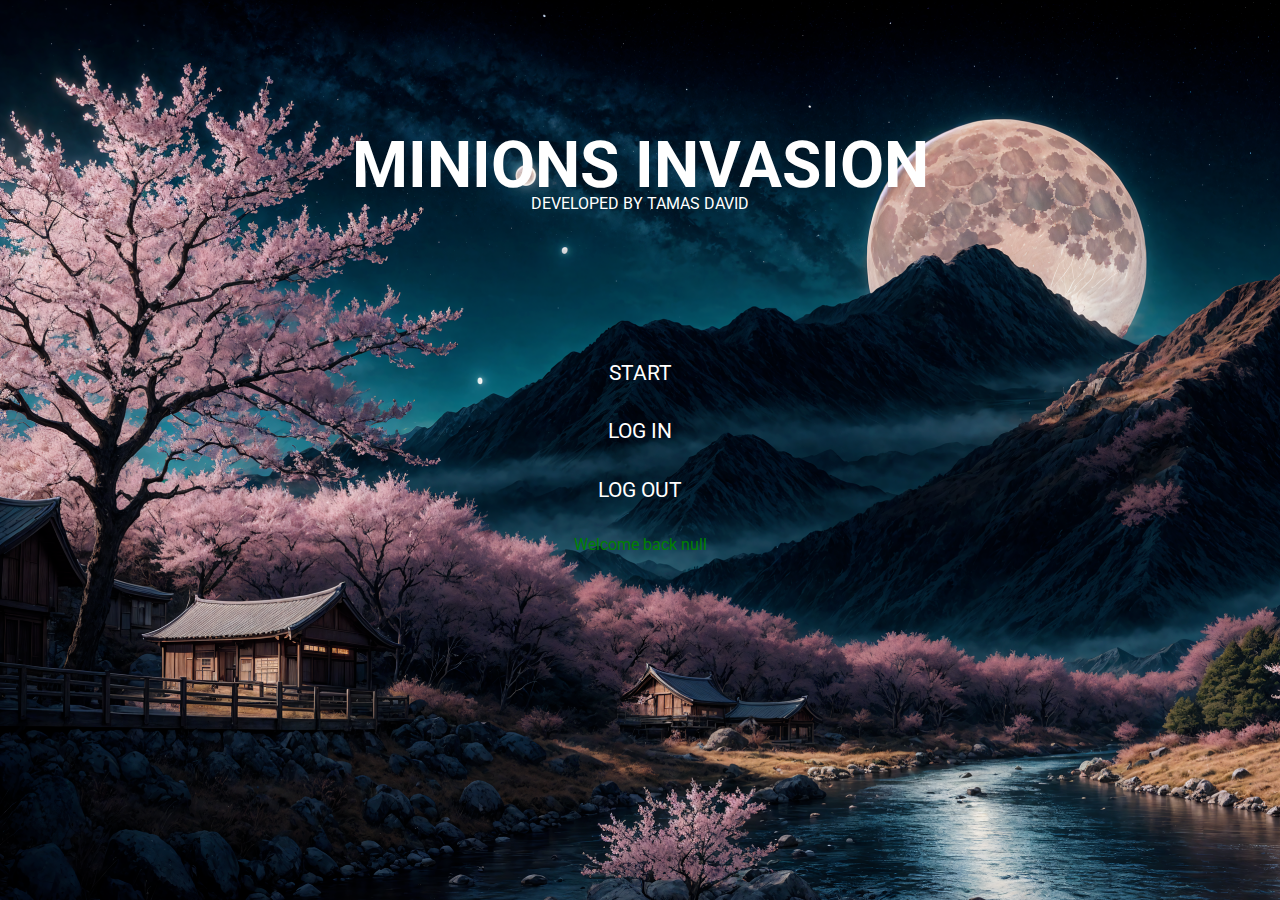
<file: frontend/index.html>
<!DOCTYPE html>
<html lang="en">
<head>
  <meta charset="UTF-8">
  <meta http-equiv="X-UA-Compatible" content="IE=edge">
  <meta name="viewport" content="width=device-width, initial-scale=1.0">
  <title>Minions Invasion</title>
</head>
<body>
  <div>
    <h1>MINIONS INVASION</h1>
    <p>DEVELOPED BY TAMAS DAVID</p>
    <a href="game.html" id="start_button">START</a>
    <a href="login.html">LOG IN</a>
    <a id="logOut_button">LOG OUT</a>
    <p id="welcome_back"></p>
  </div>
  <script type="module" src="./js/start.js"></script>
  <link rel="stylesheet" href="./css/start.css">
</body>
</html>
</file>
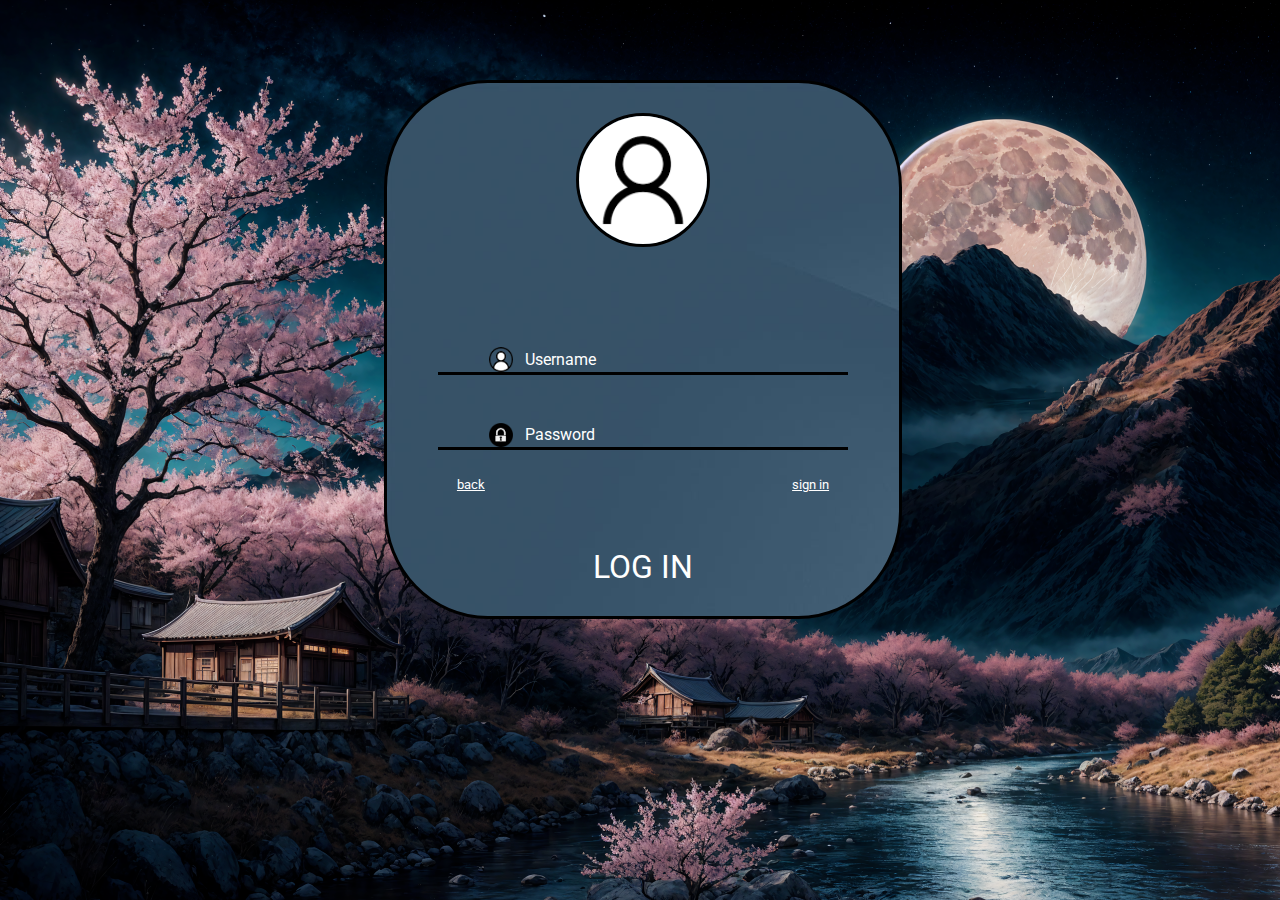
<file: frontend/login.html>
<!DOCTYPE html>
<html lang="en">
<head>
  <meta charset="UTF-8">
  <meta http-equiv="X-UA-Compatible" content="IE=edge">
  <meta name="viewport" content="width=device-width, initial-scale=1.0">
  <title>Minions Invasion</title>
</head>
<body>
  <div class="div_principal">
    <img class="profile_img" src="./images/profile_icon2.png" alt="profile_logo">
    <div class="small_div">
      <img class="small_icons" src="./images/profile_icon.png" alt="name_img">
      <input id="login_username" type="text"  placeholder="Username" autocomplete="on" required="true">
    </div>
    <div class="small_div">
      <img class="small_icons" src="./images/password_logo.png" alt="password_img">
      <input id="login_password" type="password" placeholder="Password" autocomplete="on" required="true">
    </div>
    <div class="link_div">
      <a id="login_a1" href="./index.html">back</a>
      <a id="login_a2" href="./singnin.html">sign in</a>
    </div>
    <p id="login_status"></p>
    <button id="login_button">LOG IN</button>
  </div>
  <script type="module" src="./js/login.js"></script>
  <link rel="stylesheet" href="./css/login-signin.css">
</body>
</html>
</file>
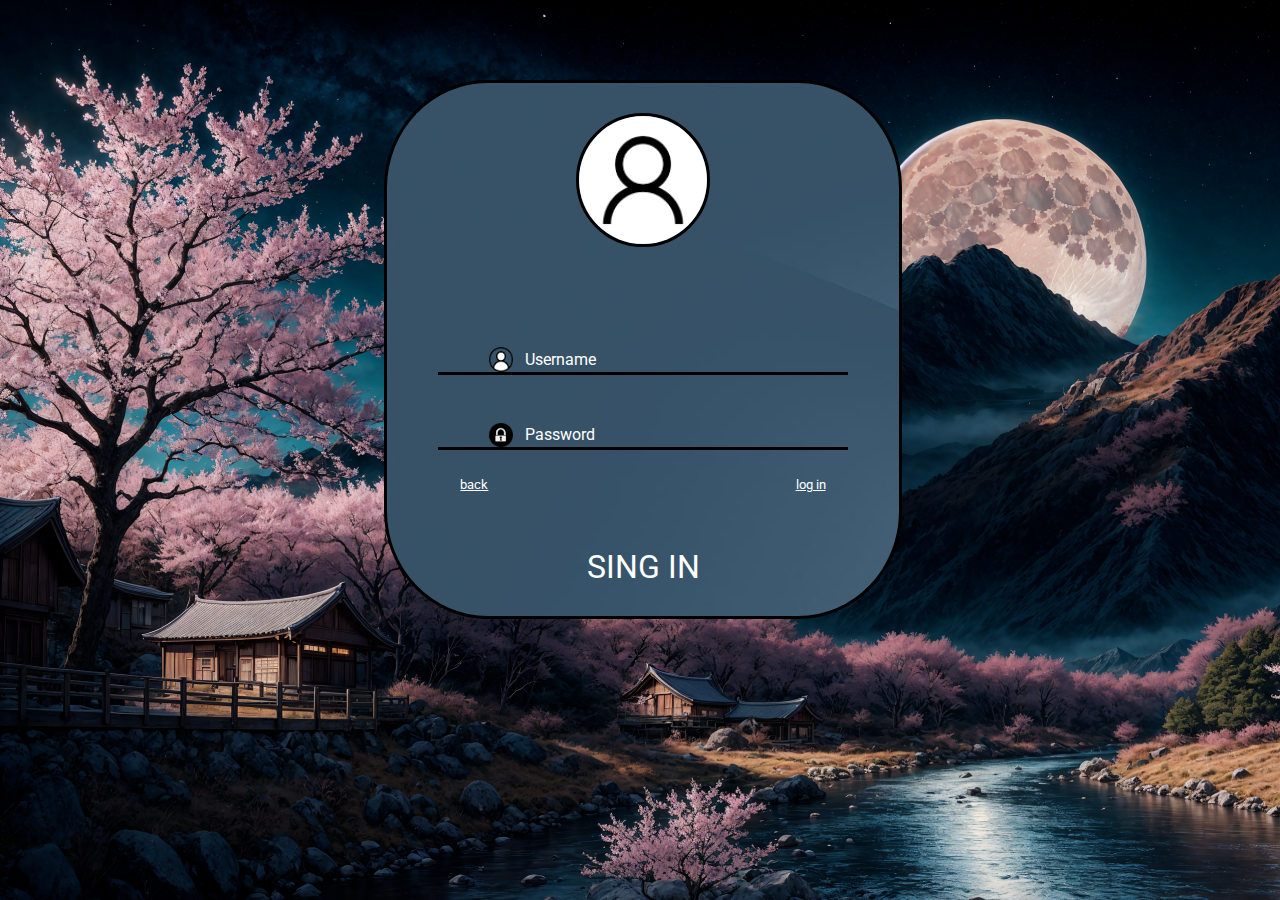
<file: frontend/singnin.html>
<!DOCTYPE html>
<html lang="en">
<head>
  <meta charset="UTF-8">
  <meta http-equiv="X-UA-Compatible" content="IE=edge">
  <meta name="viewport" content="width=device-width, initial-scale=1.0">
  <title>Minions Invasion</title>
</head>
<body>
  <div class="div_principal">
    <img class="profile_img" src="./images/profile_icon2.png" alt="profile_logo">
    <div class="small_div">
      <img class="small_icons" src="./images/profile_icon.png" alt="name_img">
      <input id="signin_username" type="text"  placeholder="Username" autocomplete="on" required="true">
    </div>
    <div class="small_div">
      <img class="small_icons" src="./images/password_logo.png" alt="password_img">
      <input id="signin_password" type="password" placeholder="Password" autocomplete="on" required="true">
    </div>
    <div class="link_div">
      <a id="signin_a1" href="./index.html">back</a>
      <a id="signin_a2" href="./login.html">log in</a>
    </div>
    <p id="signin_status"></p>
    <button id="signin_button">SING IN</button>
  </div>
  <script src="./js/signin.js"></script>
  <link rel="stylesheet" href="./css/login-signin.css">
</body>
</html>
</file>
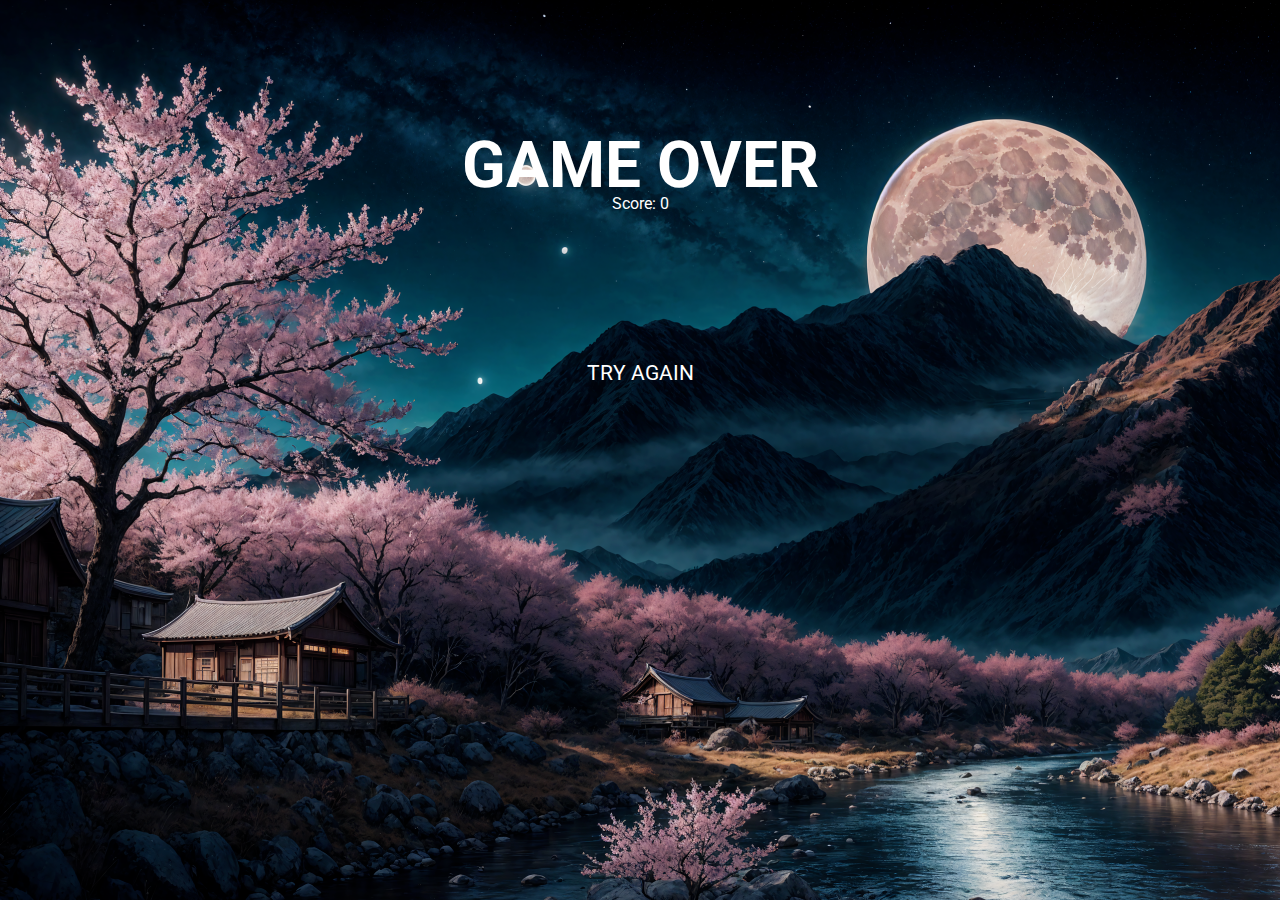
<file: frontend/tryAgain.html>
<!DOCTYPE html>
<html lang="en">
<head>
  <meta charset="UTF-8">
  <meta http-equiv="X-UA-Compatible" content="IE=edge">
  <meta name="viewport" content="width=device-width, initial-scale=1.0">
  <title>Minions Invasion</title>
</head>
<body>
  <div>
    <h1>GAME OVER</h1>
    <p id="score_p"></p>
    <a href="game.html">TRY AGAIN</a>
  </div>

  <script src="./js/tryAgain.js"></script>
  <link rel="stylesheet" href="./css/tryAgain.css">
</body>
</html>
</file>
<file: frontend/css/start.css>
@import url('https://fonts.googleapis.com/css2?family=Roboto:ital,wght@0,400;1,100&display=swap');

* {
  margin: 0px;
  padding: 0px;
  font-family: "Roboto";
  color: white;
}

:root {
  background-image: url(../images/game_background.png);
}

div {
  display: flex;
  justify-content: center;
  align-items: center;
  flex-direction: column;
  gap: 1.3rem;
}

h1 {
  margin-top: 8rem;
  font-size: 4rem;
}

p {
  margin-top: -30px;
  margin-bottom: 120px;
  font-size: 1rem;
}

a {
  background-color: transparent;
  border: 0px;
  transition: all 1s;
  font-size: 1.3rem;
  text-decoration: none;
  padding: 7px;
  border-radius: 5px;
}

#welcome_back {
  margin-top: 5px;
}

a:hover {
  transform: translateY(-10px);
  background-color: rgb(88, 90, 134);
}
</file>
<file: frontend/css/login-signin.css>
@import url('https://fonts.googleapis.com/css2?family=Roboto:ital,wght@0,400;1,100&display=swap');

* {
  margin: 0px;
  padding: 0px;
  font-family: "Roboto";
  color: white;
}

:root {
  background-image: url(../images/game_background.png);
}

.profile_img {
  border-radius: 50%;
  border: 3px solid black;
  margin-top: 30px;
  margin-bottom: 100px;
  width: 25%;
}

.div_principal {
  margin-left: 30%;
  margin-right: auto;
  display: flex;
  justify-content: center;
  align-items: center;
  flex-direction: column;
  background-image: url(../images/login-signin_background.jpeg);
  width: 40%;
  border-radius: 20%;
  border: 3px solid black;
  margin-top: 5rem;
  margin-bottom: 10rem;
}

.small_div {
  display: flex;
  text-align: center;
  justify-content: center;
  flex-direction: row;
  gap: 2rem;
  border-bottom: 3px solid black;
  width: 80%;
  margin-bottom: 3rem;
}

.small_icons {
  width: 6%;
}

input {
  background-color: transparent;
  border: 0px;
  font-size: 1rem;
}

.link_div {
  display: flex;
  justify-content: center;
  text-align: center;
  margin-top: -7%;
  margin-bottom: 5%;
  font-size: 80%;
  width: 100%;
}

#login_a1, #signin_a1 {
  margin-left: 10%;
  margin-right: 30%;
  margin-top: 15px;
}
#login_a2, #signin_a2 {
  margin-left: 30%;
  margin-right: 10%;
  margin-top: 15px;
}


input {
  margin-left: -20px;
  width: 17rem;
}

input::placeholder {
  color: white;
}

input:focus{
  outline: 2px solid transparent;
}

button {
  background-color: transparent;
  border: 0px;
  font-size: 2rem;
  padding: 10px;
  border-radius: 5px;
  margin: 20px;
  transition: all 1s;
}

button:hover {
  transform: translateY(-10px);
  background-color: rgb(88, 90, 134);
}
</file>
<file: frontend/css/tryAgain.css>
@import url('https://fonts.googleapis.com/css2?family=Roboto:ital,wght@0,400;1,100&display=swap');

* {
  margin: 0px;
  padding: 0px;
  font-family: "Roboto";
  color: white;
}

:root {
  background-image: url(../images/game_background.png);
}

div {
  display: flex;
  justify-content: center;
  align-items: center;
  flex-direction: column;
  gap: 1.3rem;
}

h1 {
  margin-top: 8rem;
  font-size: 4rem;
}

p {
  margin-top: -30px;
  margin-bottom: 120px;
  font-size: 1rem;
}

a {
  background-color: transparent;
  border: 0px;
  transition: all 1s;
  font-size: 1.3rem;
  text-decoration: none;
  padding: 7px;
  border-radius: 5px;
}

a:hover {
  transform: translateY(-10px);
  background-color: rgb(88, 90, 134);
}
</file>
